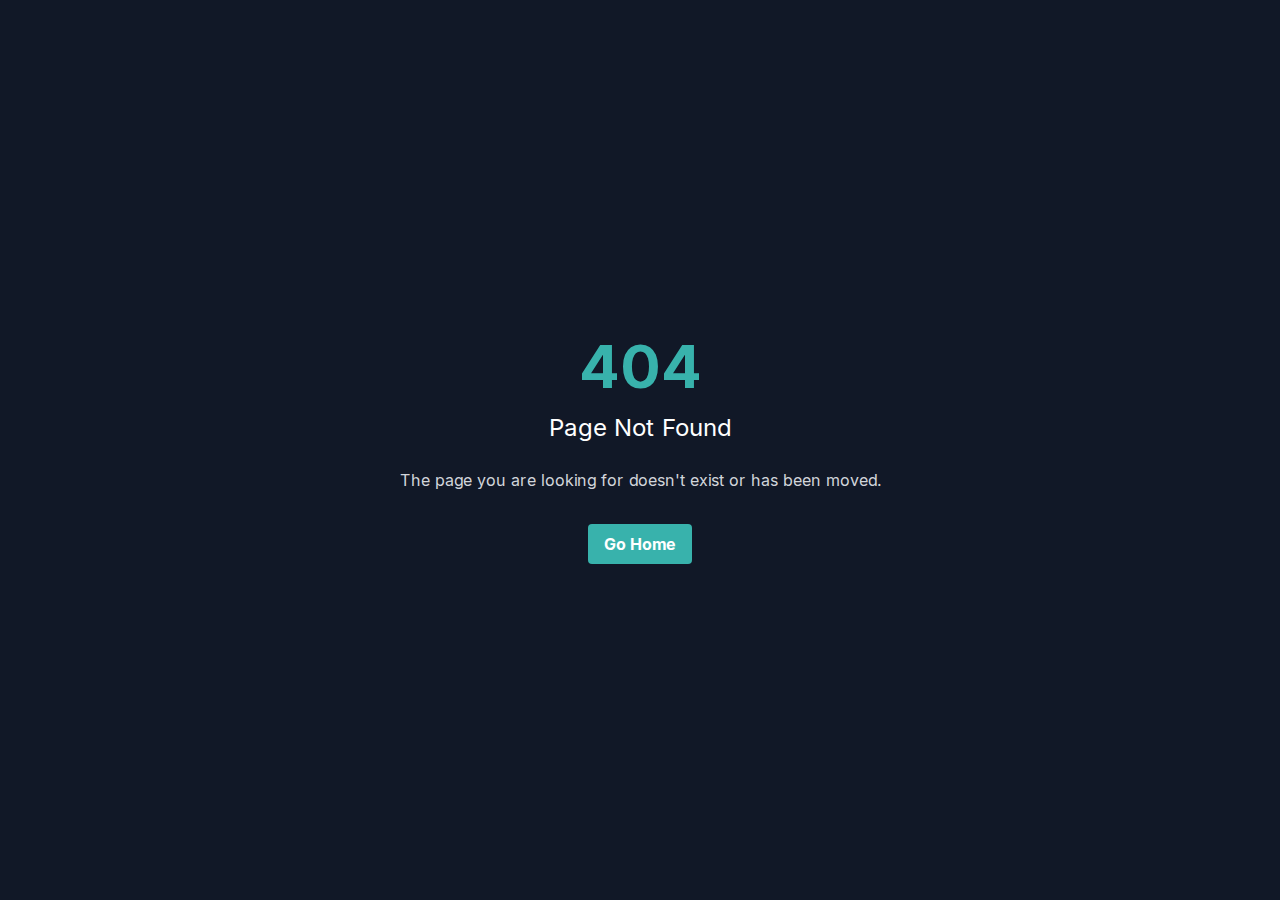
<file: 404/index.html>
<!DOCTYPE html><html lang="en"><head><meta charSet="utf-8"/><meta name="viewport" content="width=device-width, initial-scale=1"/><link rel="preload" href="/_next/static/media/a34f9d1faa5f3315-s.p.woff2" as="font" crossorigin="" type="font/woff2"/><link rel="stylesheet" href="/_next/static/css/ca0dbef1251b5664.css" data-precedence="next"/><link rel="preload" as="script" fetchPriority="low" href="/_next/static/chunks/webpack-9682978e3e09731c.js"/><script src="/_next/static/chunks/4bd1b696-4781a963ad327daa.js" async=""></script><script src="/_next/static/chunks/684-a637b44d8f14e0d5.js" async=""></script><script src="/_next/static/chunks/main-app-6ab1a377a8e37e14.js" async=""></script><script src="/_next/static/chunks/874-e3190991eb624e1c.js" async=""></script><script src="/_next/static/chunks/app/page-3b8cfc27461f3709.js" async=""></script><meta name="robots" content="noindex"/><meta name="next-size-adjust" content=""/><title>AHabib - Senior Unreal Engine Developer</title><meta name="description" content="Portfolio of AHabib, Senior Technical Lead and Unreal Engine Developer"/><meta name="generator" content="v0.dev"/><script src="/_next/static/chunks/polyfills-42372ed130431b0a.js" noModule=""></script></head><body class="__className_d65c78 bg-gray-900 text-gray-100"><div class="min-h-screen flex flex-col items-center justify-center bg-gray-900 text-white"><h1 class="text-6xl font-bold text-teal-500 mb-4">404</h1><h2 class="text-2xl mb-6">Page Not Found</h2><p class="mb-8 text-gray-300">The page you are looking for doesn&#x27;t exist or has been moved.</p><a class="bg-teal-500 hover:bg-teal-600 text-white font-bold py-2 px-4 rounded transition-colors" href="/">Go Home</a></div><script src="/_next/static/chunks/webpack-9682978e3e09731c.js" async=""></script><script>(self.__next_f=self.__next_f||[]).push([0])</script><script>self.__next_f.push([1,"1:\"$Sreact.fragment\"\n2:I[7555,[],\"\"]\n3:I[1295,[],\"\"]\n4:I[6874,[\"874\",\"static/chunks/874-e3190991eb624e1c.js\",\"974\",\"static/chunks/app/page-3b8cfc27461f3709.js\"],\"\"]\n5:I[9665,[],\"OutletBoundary\"]\n8:I[9665,[],\"ViewportBoundary\"]\na:I[9665,[],\"MetadataBoundary\"]\nc:I[6614,[],\"\"]\n:HL[\"/_next/static/media/a34f9d1faa5f3315-s.p.woff2\",\"font\",{\"crossOrigin\":\"\",\"type\":\"font/woff2\"}]\n:HL[\"/_next/static/css/ca0dbef1251b5664.css\",\"style\"]\n"])</script><script>self.__next_f.push([1,"0:{\"P\":null,\"b\":\"7OFHmPQIC4OOVf_GZc6Ub\",\"p\":\"\",\"c\":[\"\",\"_not-found\",\"\"],\"i\":false,\"f\":[[[\"\",{\"children\":[\"/_not-found\",{\"children\":[\"__PAGE__\",{}]}]},\"$undefined\",\"$undefined\",true],[\"\",[\"$\",\"$1\",\"c\",{\"children\":[[[\"$\",\"link\",\"0\",{\"rel\":\"stylesheet\",\"href\":\"/_next/static/css/ca0dbef1251b5664.css\",\"precedence\":\"next\",\"crossOrigin\":\"$undefined\",\"nonce\":\"$undefined\"}]],[\"$\",\"html\",null,{\"lang\":\"en\",\"children\":[\"$\",\"body\",null,{\"className\":\"__className_d65c78 bg-gray-900 text-gray-100\",\"children\":[\"$\",\"$L2\",null,{\"parallelRouterKey\":\"children\",\"error\":\"$undefined\",\"errorStyles\":\"$undefined\",\"errorScripts\":\"$undefined\",\"template\":[\"$\",\"$L3\",null,{}],\"templateStyles\":\"$undefined\",\"templateScripts\":\"$undefined\",\"notFound\":[[\"$\",\"div\",null,{\"className\":\"min-h-screen flex flex-col items-center justify-center bg-gray-900 text-white\",\"children\":[[\"$\",\"h1\",null,{\"className\":\"text-6xl font-bold text-teal-500 mb-4\",\"children\":\"404\"}],[\"$\",\"h2\",null,{\"className\":\"text-2xl mb-6\",\"children\":\"Page Not Found\"}],[\"$\",\"p\",null,{\"className\":\"mb-8 text-gray-300\",\"children\":\"The page you are looking for doesn't exist or has been moved.\"}],[\"$\",\"$L4\",null,{\"href\":\"/\",\"className\":\"bg-teal-500 hover:bg-teal-600 text-white font-bold py-2 px-4 rounded transition-colors\",\"children\":\"Go Home\"}]]}],[]],\"forbidden\":\"$undefined\",\"unauthorized\":\"$undefined\"}]}]}]]}],{\"children\":[\"/_not-found\",[\"$\",\"$1\",\"c\",{\"children\":[null,[\"$\",\"$L2\",null,{\"parallelRouterKey\":\"children\",\"error\":\"$undefined\",\"errorStyles\":\"$undefined\",\"errorScripts\":\"$undefined\",\"template\":[\"$\",\"$L3\",null,{}],\"templateStyles\":\"$undefined\",\"templateScripts\":\"$undefined\",\"notFound\":\"$undefined\",\"forbidden\":\"$undefined\",\"unauthorized\":\"$undefined\"}]]}],{\"children\":[\"__PAGE__\",[\"$\",\"$1\",\"c\",{\"children\":[[\"$\",\"div\",null,{\"className\":\"min-h-screen flex flex-col items-center justify-center bg-gray-900 text-white\",\"children\":[[\"$\",\"h1\",null,{\"className\":\"text-6xl font-bold text-teal-500 mb-4\",\"children\":\"404\"}],[\"$\",\"h2\",null,{\"className\":\"text-2xl mb-6\",\"children\":\"Page Not Found\"}],[\"$\",\"p\",null,{\"className\":\"mb-8 text-gray-300\",\"children\":\"The page you are looking for doesn't exist or has been moved.\"}],[\"$\",\"$L4\",null,{\"href\":\"/\",\"className\":\"bg-teal-500 hover:bg-teal-600 text-white font-bold py-2 px-4 rounded transition-colors\",\"children\":\"Go Home\"}]]}],\"$undefined\",null,[\"$\",\"$L5\",null,{\"children\":[\"$L6\",\"$L7\",null]}]]}],{},null,false]},null,false]},null,false],[\"$\",\"$1\",\"h\",{\"children\":[[\"$\",\"meta\",null,{\"name\":\"robots\",\"content\":\"noindex\"}],[\"$\",\"$1\",\"2ZZlCW8SckDfl_ZxQwNFd\",{\"children\":[[\"$\",\"$L8\",null,{\"children\":\"$L9\"}],[\"$\",\"meta\",null,{\"name\":\"next-size-adjust\",\"content\":\"\"}]]}],[\"$\",\"$La\",null,{\"children\":\"$Lb\"}]]}],false]],\"m\":\"$undefined\",\"G\":[\"$c\",\"$undefined\"],\"s\":false,\"S\":true}\n"])</script><script>self.__next_f.push([1,"9:[[\"$\",\"meta\",\"0\",{\"charSet\":\"utf-8\"}],[\"$\",\"meta\",\"1\",{\"name\":\"viewport\",\"content\":\"width=device-width, initial-scale=1\"}]]\n6:null\n"])</script><script>self.__next_f.push([1,"7:null\nb:[[\"$\",\"title\",\"0\",{\"children\":\"AHabib - Senior Unreal Engine Developer\"}],[\"$\",\"meta\",\"1\",{\"name\":\"description\",\"content\":\"Portfolio of AHabib, Senior Technical Lead and Unreal Engine Developer\"}],[\"$\",\"meta\",\"2\",{\"name\":\"generator\",\"content\":\"v0.dev\"}]]\n"])</script></body></html>
</file>
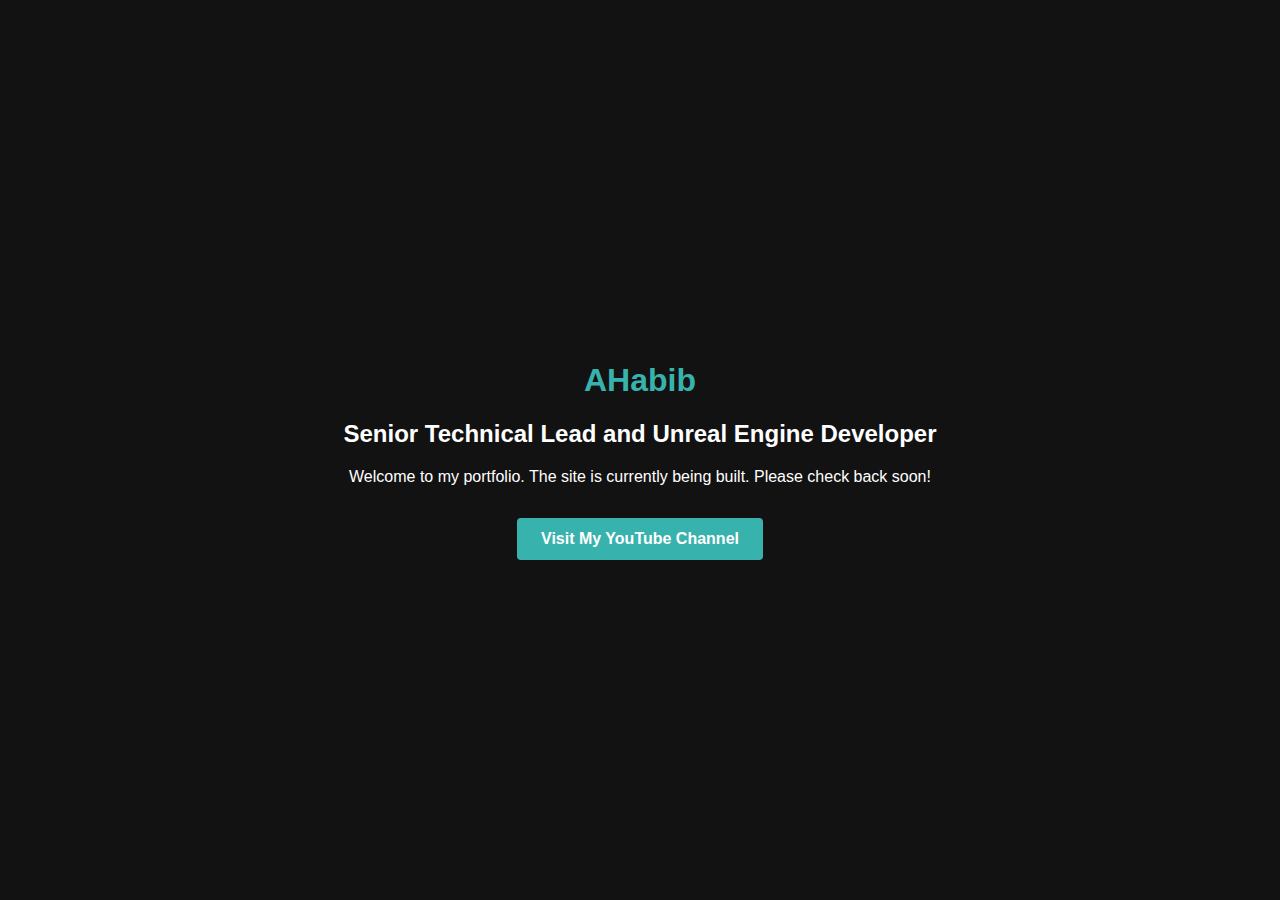
<file: public/index.html>
<!DOCTYPE html>
<html lang="en">
<head>
  <meta charset="UTF-8">
  <meta name="viewport" content="width=device-width, initial-scale=1.0">
  <title>AHabib - Senior Unreal Engine Developer</title>
  <style>
    body {
      font-family: -apple-system, BlinkMacSystemFont, 'Segoe UI', Roboto, Oxygen, Ubuntu, Cantarell, 'Open Sans', 'Helvetica Neue', sans-serif;
      background-color: #121212;
      color: #ffffff;
      display: flex;
      justify-content: center;
      align-items: center;
      height: 100vh;
      margin: 0;
      text-align: center;
    }
    .container {
      max-width: 600px;
      padding: 2rem;
    }
    h1 {
      color: #38b2ac;
    }
    p {
      margin-bottom: 2rem;
    }
    .button {
      background-color: #38b2ac;
      color: white;
      padding: 0.75rem 1.5rem;
      border-radius: 0.25rem;
      text-decoration: none;
      font-weight: bold;
      display: inline-block;
    }
  </style>
</head>
<body>
  <div class="container">
    <h1>AHabib</h1>
    <h2>Senior Technical Lead and Unreal Engine Developer</h2>
    <p>Welcome to my portfolio. The site is currently being built. Please check back soon!</p>
    <a href="https://www.youtube.com/@AHabib1080" class="button">Visit My YouTube Channel</a>
  </div>
</body>
</html>
</file>
<file: _next/static/css/ca0dbef1251b5664.css>
*,:after,:before{--tw-border-spacing-x:0;--tw-border-spacing-y:0;--tw-translate-x:0;--tw-translate-y:0;--tw-rotate:0;--tw-skew-x:0;--tw-skew-y:0;--tw-scale-x:1;--tw-scale-y:1;--tw-pan-x: ;--tw-pan-y: ;--tw-pinch-zoom: ;--tw-scroll-snap-strictness:proximity;--tw-gradient-from-position: ;--tw-gradient-via-position: ;--tw-gradient-to-position: ;--tw-ordinal: ;--tw-slashed-zero: ;--tw-numeric-figure: ;--tw-numeric-spacing: ;--tw-numeric-fraction: ;--tw-ring-inset: ;--tw-ring-offset-width:0px;--tw-ring-offset-color:#fff;--tw-ring-color:rgb(59 130 246/0.5);--tw-ring-offset-shadow:0 0 #0000;--tw-ring-shadow:0 0 #0000;--tw-shadow:0 0 #0000;--tw-shadow-colored:0 0 #0000;--tw-blur: ;--tw-brightness: ;--tw-contrast: ;--tw-grayscale: ;--tw-hue-rotate: ;--tw-invert: ;--tw-saturate: ;--tw-sepia: ;--tw-drop-shadow: ;--tw-backdrop-blur: ;--tw-backdrop-brightness: ;--tw-backdrop-contrast: ;--tw-backdrop-grayscale: ;--tw-backdrop-hue-rotate: ;--tw-backdrop-invert: ;--tw-backdrop-opacity: ;--tw-backdrop-saturate: ;--tw-backdrop-sepia: ;--tw-contain-size: ;--tw-contain-layout: ;--tw-contain-paint: ;--tw-contain-style: }::backdrop{--tw-border-spacing-x:0;--tw-border-spacing-y:0;--tw-translate-x:0;--tw-translate-y:0;--tw-rotate:0;--tw-skew-x:0;--tw-skew-y:0;--tw-scale-x:1;--tw-scale-y:1;--tw-pan-x: ;--tw-pan-y: ;--tw-pinch-zoom: ;--tw-scroll-snap-strictness:proximity;--tw-gradient-from-position: ;--tw-gradient-via-position: ;--tw-gradient-to-position: ;--tw-ordinal: ;--tw-slashed-zero: ;--tw-numeric-figure: ;--tw-numeric-spacing: ;--tw-numeric-fraction: ;--tw-ring-inset: ;--tw-ring-offset-width:0px;--tw-ring-offset-color:#fff;--tw-ring-color:rgb(59 130 246/0.5);--tw-ring-offset-shadow:0 0 #0000;--tw-ring-shadow:0 0 #0000;--tw-shadow:0 0 #0000;--tw-shadow-colored:0 0 #0000;--tw-blur: ;--tw-brightness: ;--tw-contrast: ;--tw-grayscale: ;--tw-hue-rotate: ;--tw-invert: ;--tw-saturate: ;--tw-sepia: ;--tw-drop-shadow: ;--tw-backdrop-blur: ;--tw-backdrop-brightness: ;--tw-backdrop-contrast: ;--tw-backdrop-grayscale: ;--tw-backdrop-hue-rotate: ;--tw-backdrop-invert: ;--tw-backdrop-opacity: ;--tw-backdrop-saturate: ;--tw-backdrop-sepia: ;--tw-contain-size: ;--tw-contain-layout: ;--tw-contain-paint: ;--tw-contain-style: }/*
! tailwindcss v3.4.17 | MIT License | https://tailwindcss.com
*/*,:after,:before{box-sizing:border-box;border:0 solid #e5e7eb}:after,:before{--tw-content:""}:host,html{line-height:1.5;-webkit-text-size-adjust:100%;-moz-tab-size:4;-o-tab-size:4;tab-size:4;font-family:ui-sans-serif,system-ui,sans-serif,Apple Color Emoji,Segoe UI Emoji,Segoe UI Symbol,Noto Color Emoji;font-feature-settings:normal;font-variation-settings:normal;-webkit-tap-highlight-color:transparent}body{margin:0;line-height:inherit}hr{height:0;color:inherit;border-top-width:1px}abbr:where([title]){-webkit-text-decoration:underline dotted;text-decoration:underline dotted}h1,h2,h3,h4,h5,h6{font-size:inherit;font-weight:inherit}a{color:inherit;text-decoration:inherit}b,strong{font-weight:bolder}code,kbd,pre,samp{font-family:ui-monospace,SFMono-Regular,Menlo,Monaco,Consolas,Liberation Mono,Courier New,monospace;font-feature-settings:normal;font-variation-settings:normal;font-size:1em}small{font-size:80%}sub,sup{font-size:75%;line-height:0;position:relative;vertical-align:baseline}sub{bottom:-.25em}sup{top:-.5em}table{text-indent:0;border-color:inherit;border-collapse:collapse}button,input,optgroup,select,textarea{font-family:inherit;font-feature-settings:inherit;font-variation-settings:inherit;font-size:100%;font-weight:inherit;line-height:inherit;letter-spacing:inherit;color:inherit;margin:0;padding:0}button,select{text-transform:none}button,input:where([type=button]),input:where([type=reset]),input:where([type=submit]){-webkit-appearance:button;background-color:transparent;background-image:none}:-moz-focusring{outline:auto}:-moz-ui-invalid{box-shadow:none}progress{vertical-align:baseline}::-webkit-inner-spin-button,::-webkit-outer-spin-button{height:auto}[type=search]{-webkit-appearance:textfield;outline-offset:-2px}::-webkit-search-decoration{-webkit-appearance:none}::-webkit-file-upload-button{-webkit-appearance:button;font:inherit}summary{display:list-item}blockquote,dd,dl,figure,h1,h2,h3,h4,h5,h6,hr,p,pre{margin:0}fieldset{margin:0}fieldset,legend{padding:0}menu,ol,ul{list-style:none;margin:0;padding:0}dialog{padding:0}textarea{resize:vertical}input::-moz-placeholder,textarea::-moz-placeholder{opacity:1;color:#9ca3af}input::placeholder,textarea::placeholder{opacity:1;color:#9ca3af}[role=button],button{cursor:pointer}:disabled{cursor:default}audio,canvas,embed,iframe,img,object,svg,video{display:block;vertical-align:middle}img,video{max-width:100%;height:auto}[hidden]:where(:not([hidden=until-found])){display:none}.container{width:100%}@media (min-width:640px){.container{max-width:640px}}@media (min-width:768px){.container{max-width:768px}}@media (min-width:1024px){.container{max-width:1024px}}@media (min-width:1280px){.container{max-width:1280px}}@media (min-width:1536px){.container{max-width:1536px}}.sr-only{position:absolute;width:1px;height:1px;padding:0;margin:-1px;overflow:hidden;clip:rect(0,0,0,0);white-space:nowrap;border-width:0}.pointer-events-none{pointer-events:none}.pointer-events-auto{pointer-events:auto}.visible{visibility:visible}.invisible{visibility:hidden}.fixed{position:fixed}.absolute{position:absolute}.relative{position:relative}.sticky{position:sticky}.inset-0{inset:0}.inset-x-0{left:0;right:0}.inset-y-0{top:0;bottom:0}.-bottom-12{bottom:-3rem}.-left-12{left:-3rem}.-right-12{right:-3rem}.-top-12{top:-3rem}.bottom-0{bottom:0}.left-0{left:0}.left-1{left:.25rem}.left-1\/2{left:50%}.left-2{left:.5rem}.left-\[50\%\]{left:50%}.right-0{right:0}.right-1{right:.25rem}.right-2{right:.5rem}.right-3{right:.75rem}.right-4{right:1rem}.top-0{top:0}.top-1\.5{top:.375rem}.top-1\/2{top:50%}.top-2{top:.5rem}.top-3\.5{top:.875rem}.top-4{top:1rem}.top-\[1px\]{top:1px}.top-\[50\%\]{top:50%}.top-\[60\%\]{top:60%}.top-full{top:100%}.z-10{z-index:10}.z-20{z-index:20}.z-50{z-index:50}.z-\[100\]{z-index:100}.z-\[1\]{z-index:1}.-mx-1{margin-left:-.25rem;margin-right:-.25rem}.mx-2{margin-left:.5rem;margin-right:.5rem}.mx-3\.5{margin-left:.875rem;margin-right:.875rem}.mx-auto{margin-left:auto;margin-right:auto}.my-0\.5{margin-top:.125rem;margin-bottom:.125rem}.my-1{margin-top:.25rem;margin-bottom:.25rem}.-ml-4{margin-left:-1rem}.-mt-4{margin-top:-1rem}.mb-1{margin-bottom:.25rem}.mb-2{margin-bottom:.5rem}.mb-4{margin-bottom:1rem}.mb-6{margin-bottom:1.5rem}.mb-8{margin-bottom:2rem}.ml-1{margin-left:.25rem}.ml-auto{margin-left:auto}.mr-2{margin-right:.5rem}.mt-1\.5{margin-top:.375rem}.mt-2{margin-top:.5rem}.mt-24{margin-top:6rem}.mt-4{margin-top:1rem}.mt-8{margin-top:2rem}.mt-auto{margin-top:auto}.block{display:block}.inline-block{display:inline-block}.flex{display:flex}.inline-flex{display:inline-flex}.table{display:table}.grid{display:grid}.hidden{display:none}.aspect-square{aspect-ratio:1/1}.aspect-video{aspect-ratio:16/9}.size-4{width:1rem;height:1rem}.h-1\.5{height:.375rem}.h-10{height:2.5rem}.h-11{height:2.75rem}.h-12{height:3rem}.h-2{height:.5rem}.h-2\.5{height:.625rem}.h-3{height:.75rem}.h-3\.5{height:.875rem}.h-4{height:1rem}.h-5{height:1.25rem}.h-6{height:1.5rem}.h-7{height:1.75rem}.h-8{height:2rem}.h-9{height:2.25rem}.h-\[1px\]{height:1px}.h-\[var\(--radix-navigation-menu-viewport-height\)\]{height:var(--radix-navigation-menu-viewport-height)}.h-\[var\(--radix-select-trigger-height\)\]{height:var(--radix-select-trigger-height)}.h-auto{height:auto}.h-full{height:100%}.h-px{height:1px}.h-svh{height:100svh}.max-h-96{max-height:24rem}.max-h-\[300px\]{max-height:300px}.max-h-screen{max-height:100vh}.min-h-0{min-height:0}.min-h-\[80px\]{min-height:80px}.min-h-screen{min-height:100vh}.min-h-svh{min-height:100svh}.w-0{width:0}.w-1{width:.25rem}.w-10{width:2.5rem}.w-11{width:2.75rem}.w-2{width:.5rem}.w-2\.5{width:.625rem}.w-3{width:.75rem}.w-3\.5{width:.875rem}.w-3\/4{width:75%}.w-4{width:1rem}.w-5{width:1.25rem}.w-64{width:16rem}.w-7{width:1.75rem}.w-72{width:18rem}.w-8{width:2rem}.w-9{width:2.25rem}.w-\[--sidebar-width\]{width:var(--sidebar-width)}.w-\[100px\]{width:100px}.w-\[1px\]{width:1px}.w-auto{width:auto}.w-full{width:100%}.w-max{width:-moz-max-content;width:max-content}.w-px{width:1px}.min-w-0{min-width:0}.min-w-10{min-width:2.5rem}.min-w-11{min-width:2.75rem}.min-w-5{min-width:1.25rem}.min-w-9{min-width:2.25rem}.min-w-\[12rem\]{min-width:12rem}.min-w-\[8rem\]{min-width:8rem}.min-w-\[var\(--radix-select-trigger-width\)\]{min-width:var(--radix-select-trigger-width)}.max-w-2xl{max-width:42rem}.max-w-3xl{max-width:48rem}.max-w-\[--skeleton-width\]{max-width:var(--skeleton-width)}.max-w-lg{max-width:32rem}.max-w-max{max-width:-moz-max-content;max-width:max-content}.flex-1{flex:1 1 0%}.shrink-0{flex-shrink:0}.grow{flex-grow:1}.grow-0{flex-grow:0}.basis-full{flex-basis:100%}.caption-bottom{caption-side:bottom}.border-collapse{border-collapse:collapse}.-translate-x-1\/2{--tw-translate-x:-50%}.-translate-x-1\/2,.-translate-x-px{transform:translate(var(--tw-translate-x),var(--tw-translate-y)) rotate(var(--tw-rotate)) skewX(var(--tw-skew-x)) skewY(var(--tw-skew-y)) scaleX(var(--tw-scale-x)) scaleY(var(--tw-scale-y))}.-translate-x-px{--tw-translate-x:-1px}.-translate-y-1\/2{--tw-translate-y:-50%}.-translate-y-1\/2,.translate-x-\[-50\%\]{transform:translate(var(--tw-translate-x),var(--tw-translate-y)) rotate(var(--tw-rotate)) skewX(var(--tw-skew-x)) skewY(var(--tw-skew-y)) scaleX(var(--tw-scale-x)) scaleY(var(--tw-scale-y))}.translate-x-\[-50\%\]{--tw-translate-x:-50%}.translate-x-px{--tw-translate-x:1px}.translate-x-px,.translate-y-\[-50\%\]{transform:translate(var(--tw-translate-x),var(--tw-translate-y)) rotate(var(--tw-rotate)) skewX(var(--tw-skew-x)) skewY(var(--tw-skew-y)) scaleX(var(--tw-scale-x)) scaleY(var(--tw-scale-y))}.translate-y-\[-50\%\]{--tw-translate-y:-50%}.rotate-45{--tw-rotate:45deg}.rotate-45,.rotate-90{transform:translate(var(--tw-translate-x),var(--tw-translate-y)) rotate(var(--tw-rotate)) skewX(var(--tw-skew-x)) skewY(var(--tw-skew-y)) scaleX(var(--tw-scale-x)) scaleY(var(--tw-scale-y))}.rotate-90{--tw-rotate:90deg}.transform{transform:translate(var(--tw-translate-x),var(--tw-translate-y)) rotate(var(--tw-rotate)) skewX(var(--tw-skew-x)) skewY(var(--tw-skew-y)) scaleX(var(--tw-scale-x)) scaleY(var(--tw-scale-y))}@keyframes pulse{50%{opacity:.5}}.animate-pulse{animation:pulse 2s cubic-bezier(.4,0,.6,1) infinite}.cursor-default{cursor:default}.cursor-pointer{cursor:pointer}.touch-none{touch-action:none}.select-none{-webkit-user-select:none;-moz-user-select:none;user-select:none}.list-none{list-style-type:none}.grid-cols-1{grid-template-columns:repeat(1,minmax(0,1fr))}.flex-row{flex-direction:row}.flex-col{flex-direction:column}.flex-col-reverse{flex-direction:column-reverse}.flex-wrap{flex-wrap:wrap}.items-start{align-items:flex-start}.items-end{align-items:flex-end}.items-center{align-items:center}.items-stretch{align-items:stretch}.justify-center{justify-content:center}.justify-between{justify-content:space-between}.gap-1{gap:.25rem}.gap-1\.5{gap:.375rem}.gap-2{gap:.5rem}.gap-4{gap:1rem}.gap-8{gap:2rem}.space-x-1>:not([hidden])~:not([hidden]){--tw-space-x-reverse:0;margin-right:calc(.25rem * var(--tw-space-x-reverse));margin-left:calc(.25rem * calc(1 - var(--tw-space-x-reverse)))}.space-x-4>:not([hidden])~:not([hidden]){--tw-space-x-reverse:0;margin-right:calc(1rem * var(--tw-space-x-reverse));margin-left:calc(1rem * calc(1 - var(--tw-space-x-reverse)))}.space-y-1>:not([hidden])~:not([hidden]){--tw-space-y-reverse:0;margin-top:calc(.25rem * calc(1 - var(--tw-space-y-reverse)));margin-bottom:calc(.25rem * var(--tw-space-y-reverse))}.space-y-1\.5>:not([hidden])~:not([hidden]){--tw-space-y-reverse:0;margin-top:calc(.375rem * calc(1 - var(--tw-space-y-reverse)));margin-bottom:calc(.375rem * var(--tw-space-y-reverse))}.space-y-2>:not([hidden])~:not([hidden]){--tw-space-y-reverse:0;margin-top:calc(.5rem * calc(1 - var(--tw-space-y-reverse)));margin-bottom:calc(.5rem * var(--tw-space-y-reverse))}.space-y-4>:not([hidden])~:not([hidden]){--tw-space-y-reverse:0;margin-top:calc(1rem * calc(1 - var(--tw-space-y-reverse)));margin-bottom:calc(1rem * var(--tw-space-y-reverse))}.overflow-auto{overflow:auto}.overflow-hidden{overflow:hidden}.overflow-y-auto{overflow-y:auto}.overflow-x-hidden{overflow-x:hidden}.whitespace-nowrap{white-space:nowrap}.break-words{overflow-wrap:break-word}.rounded{border-radius:.25rem}.rounded-\[2px\]{border-radius:2px}.rounded-\[inherit\]{border-radius:inherit}.rounded-full{border-radius:9999px}.rounded-lg{border-radius:var(--radius)}.rounded-md{border-radius:calc(var(--radius) - 2px)}.rounded-sm{border-radius:calc(var(--radius) - 4px)}.rounded-t-\[10px\]{border-top-left-radius:10px;border-top-right-radius:10px}.rounded-tl-sm{border-top-left-radius:calc(var(--radius) - 4px)}.border{border-width:1px}.border-2{border-width:2px}.border-\[1\.5px\]{border-width:1.5px}.border-y{border-top-width:1px}.border-b,.border-y{border-bottom-width:1px}.border-l{border-left-width:1px}.border-r{border-right-width:1px}.border-t{border-top-width:1px}.border-dashed{border-style:dashed}.border-\[--color-border\]{border-color:var(--color-border)}.border-border\/50{border-color:hsl(var(--border)/.5)}.border-destructive{border-color:hsl(var(--destructive))}.border-destructive\/50{border-color:hsl(var(--destructive)/.5)}.border-input{border-color:hsl(var(--input))}.border-primary{border-color:hsl(var(--primary))}.border-sidebar-border{border-color:hsl(var(--sidebar-border))}.border-transparent{border-color:transparent}.border-l-transparent{border-left-color:transparent}.border-t-transparent{border-top-color:transparent}.bg-\[--color-bg\]{background-color:var(--color-bg)}.bg-accent{background-color:hsl(var(--accent))}.bg-background{background-color:hsl(var(--background))}.bg-black\/80{background-color:rgb(0 0 0/.8)}.bg-border{background-color:hsl(var(--border))}.bg-card{background-color:hsl(var(--card))}.bg-destructive{background-color:hsl(var(--destructive))}.bg-foreground{background-color:hsl(var(--foreground))}.bg-gray-700{--tw-bg-opacity:1;background-color:rgb(55 65 81/var(--tw-bg-opacity,1))}.bg-gray-800{--tw-bg-opacity:1;background-color:rgb(31 41 55/var(--tw-bg-opacity,1))}.bg-gray-900{--tw-bg-opacity:1;background-color:rgb(17 24 39/var(--tw-bg-opacity,1))}.bg-muted{background-color:hsl(var(--muted))}.bg-muted\/50{background-color:hsl(var(--muted)/.5)}.bg-popover{background-color:hsl(var(--popover))}.bg-primary{background-color:hsl(var(--primary))}.bg-red-600{--tw-bg-opacity:1;background-color:rgb(220 38 38/var(--tw-bg-opacity,1))}.bg-secondary{background-color:hsl(var(--secondary))}.bg-sidebar{background-color:hsl(var(--sidebar-background))}.bg-sidebar-border{background-color:hsl(var(--sidebar-border))}.bg-teal-500{--tw-bg-opacity:1;background-color:rgb(56 178 172/var(--tw-bg-opacity,1))}.bg-transparent{background-color:transparent}.fill-current{fill:currentColor}.p-0{padding:0}.p-1{padding:.25rem}.p-2{padding:.5rem}.p-3{padding:.75rem}.p-4{padding:1rem}.p-6{padding:1.5rem}.p-\[1px\]{padding:1px}.px-1{padding-left:.25rem;padding-right:.25rem}.px-2{padding-left:.5rem;padding-right:.5rem}.px-2\.5{padding-left:.625rem;padding-right:.625rem}.px-3{padding-left:.75rem;padding-right:.75rem}.px-4{padding-left:1rem;padding-right:1rem}.px-5{padding-left:1.25rem;padding-right:1.25rem}.px-8{padding-left:2rem;padding-right:2rem}.py-0\.5{padding-top:.125rem;padding-bottom:.125rem}.py-1{padding-top:.25rem;padding-bottom:.25rem}.py-1\.5{padding-top:.375rem;padding-bottom:.375rem}.py-2{padding-top:.5rem;padding-bottom:.5rem}.py-20{padding-top:5rem;padding-bottom:5rem}.py-3{padding-top:.75rem;padding-bottom:.75rem}.py-4{padding-top:1rem;padding-bottom:1rem}.py-6{padding-top:1.5rem;padding-bottom:1.5rem}.py-8{padding-top:2rem;padding-bottom:2rem}.pb-3{padding-bottom:.75rem}.pb-4{padding-bottom:1rem}.pl-2\.5{padding-left:.625rem}.pl-4{padding-left:1rem}.pl-8{padding-left:2rem}.pr-2{padding-right:.5rem}.pr-2\.5{padding-right:.625rem}.pr-8{padding-right:2rem}.pt-0{padding-top:0}.pt-1{padding-top:.25rem}.pt-3{padding-top:.75rem}.pt-4{padding-top:1rem}.text-left{text-align:left}.text-center{text-align:center}.align-middle{vertical-align:middle}.font-mono{font-family:ui-monospace,SFMono-Regular,Menlo,Monaco,Consolas,Liberation Mono,Courier New,monospace}.text-2xl{font-size:1.5rem;line-height:2rem}.text-3xl{font-size:1.875rem;line-height:2.25rem}.text-4xl{font-size:2.25rem;line-height:2.5rem}.text-6xl{font-size:3.75rem;line-height:1}.text-\[0\.8rem\]{font-size:.8rem}.text-base{font-size:1rem;line-height:1.5rem}.text-lg{font-size:1.125rem;line-height:1.75rem}.text-sm{font-size:.875rem;line-height:1.25rem}.text-xl{font-size:1.25rem;line-height:1.75rem}.text-xs{font-size:.75rem;line-height:1rem}.font-bold{font-weight:700}.font-medium{font-weight:500}.font-normal{font-weight:400}.font-semibold{font-weight:600}.tabular-nums{--tw-numeric-spacing:tabular-nums;font-variant-numeric:var(--tw-ordinal) var(--tw-slashed-zero) var(--tw-numeric-figure) var(--tw-numeric-spacing) var(--tw-numeric-fraction)}.leading-none{line-height:1}.tracking-tight{letter-spacing:-.025em}.tracking-widest{letter-spacing:.1em}.text-accent-foreground{color:hsl(var(--accent-foreground))}.text-card-foreground{color:hsl(var(--card-foreground))}.text-current{color:currentColor}.text-destructive{color:hsl(var(--destructive))}.text-destructive-foreground{color:hsl(var(--destructive-foreground))}.text-foreground{color:hsl(var(--foreground))}.text-foreground\/50{color:hsl(var(--foreground)/.5)}.text-gray-100{--tw-text-opacity:1;color:rgb(243 244 246/var(--tw-text-opacity,1))}.text-gray-300{--tw-text-opacity:1;color:rgb(209 213 219/var(--tw-text-opacity,1))}.text-gray-400{--tw-text-opacity:1;color:rgb(156 163 175/var(--tw-text-opacity,1))}.text-muted-foreground{color:hsl(var(--muted-foreground))}.text-popover-foreground{color:hsl(var(--popover-foreground))}.text-primary{color:hsl(var(--primary))}.text-primary-foreground{color:hsl(var(--primary-foreground))}.text-secondary-foreground{color:hsl(var(--secondary-foreground))}.text-sidebar-foreground{color:hsl(var(--sidebar-foreground))}.text-sidebar-foreground\/70{color:hsl(var(--sidebar-foreground)/.7)}.text-teal-500{--tw-text-opacity:1;color:rgb(56 178 172/var(--tw-text-opacity,1))}.text-white{--tw-text-opacity:1;color:rgb(255 255 255/var(--tw-text-opacity,1))}.underline-offset-4{text-underline-offset:4px}.accent-foreground{accent-color:hsl(var(--foreground))}.opacity-0{opacity:0}.opacity-50{opacity:.5}.opacity-60{opacity:.6}.opacity-70{opacity:.7}.opacity-90{opacity:.9}.shadow-\[0_0_0_1px_hsl\(var\(--sidebar-border\)\)\]{--tw-shadow:0 0 0 1px hsl(var(--sidebar-border));--tw-shadow-colored:0 0 0 1px var(--tw-shadow-color)}.shadow-\[0_0_0_1px_hsl\(var\(--sidebar-border\)\)\],.shadow-lg{box-shadow:var(--tw-ring-offset-shadow,0 0 #0000),var(--tw-ring-shadow,0 0 #0000),var(--tw-shadow)}.shadow-lg{--tw-shadow:0 10px 15px -3px rgb(0 0 0/0.1),0 4px 6px -4px rgb(0 0 0/0.1);--tw-shadow-colored:0 10px 15px -3px var(--tw-shadow-color),0 4px 6px -4px var(--tw-shadow-color)}.shadow-md{--tw-shadow:0 4px 6px -1px rgb(0 0 0/0.1),0 2px 4px -2px rgb(0 0 0/0.1);--tw-shadow-colored:0 4px 6px -1px var(--tw-shadow-color),0 2px 4px -2px var(--tw-shadow-color)}.shadow-md,.shadow-none{box-shadow:var(--tw-ring-offset-shadow,0 0 #0000),var(--tw-ring-shadow,0 0 #0000),var(--tw-shadow)}.shadow-none{--tw-shadow:0 0 #0000;--tw-shadow-colored:0 0 #0000}.shadow-sm{--tw-shadow:0 1px 2px 0 rgb(0 0 0/0.05);--tw-shadow-colored:0 1px 2px 0 var(--tw-shadow-color)}.shadow-sm,.shadow-xl{box-shadow:var(--tw-ring-offset-shadow,0 0 #0000),var(--tw-ring-shadow,0 0 #0000),var(--tw-shadow)}.shadow-xl{--tw-shadow:0 20px 25px -5px rgb(0 0 0/0.1),0 8px 10px -6px rgb(0 0 0/0.1);--tw-shadow-colored:0 20px 25px -5px var(--tw-shadow-color),0 8px 10px -6px var(--tw-shadow-color)}.outline-none{outline:2px solid transparent;outline-offset:2px}.outline{outline-style:solid}.ring{--tw-ring-offset-shadow:var(--tw-ring-inset) 0 0 0 var(--tw-ring-offset-width) var(--tw-ring-offset-color);--tw-ring-shadow:var(--tw-ring-inset) 0 0 0 calc(3px + var(--tw-ring-offset-width)) var(--tw-ring-color)}.ring,.ring-0{box-shadow:var(--tw-ring-offset-shadow),var(--tw-ring-shadow),var(--tw-shadow,0 0 #0000)}.ring-0{--tw-ring-offset-shadow:var(--tw-ring-inset) 0 0 0 var(--tw-ring-offset-width) var(--tw-ring-offset-color);--tw-ring-shadow:var(--tw-ring-inset) 0 0 0 calc(0px + var(--tw-ring-offset-width)) var(--tw-ring-color)}.ring-2{--tw-ring-offset-shadow:var(--tw-ring-inset) 0 0 0 var(--tw-ring-offset-width) var(--tw-ring-offset-color);--tw-ring-shadow:var(--tw-ring-inset) 0 0 0 calc(2px + var(--tw-ring-offset-width)) var(--tw-ring-color);box-shadow:var(--tw-ring-offset-shadow),var(--tw-ring-shadow),var(--tw-shadow,0 0 #0000)}.ring-ring{--tw-ring-color:hsl(var(--ring))}.ring-sidebar-ring{--tw-ring-color:hsl(var(--sidebar-ring))}.ring-offset-background{--tw-ring-offset-color:hsl(var(--background))}.filter{filter:var(--tw-blur) var(--tw-brightness) var(--tw-contrast) var(--tw-grayscale) var(--tw-hue-rotate) var(--tw-invert) var(--tw-saturate) var(--tw-sepia) var(--tw-drop-shadow)}.transition{transition-property:color,background-color,border-color,text-decoration-color,fill,stroke,opacity,box-shadow,transform,filter,-webkit-backdrop-filter;transition-property:color,background-color,border-color,text-decoration-color,fill,stroke,opacity,box-shadow,transform,filter,backdrop-filter;transition-property:color,background-color,border-color,text-decoration-color,fill,stroke,opacity,box-shadow,transform,filter,backdrop-filter,-webkit-backdrop-filter;transition-timing-function:cubic-bezier(.4,0,.2,1);transition-duration:.15s}.transition-\[left\2c right\2c width\]{transition-property:left,right,width;transition-timing-function:cubic-bezier(.4,0,.2,1);transition-duration:.15s}.transition-\[margin\2c opa\]{transition-property:margin,opa;transition-timing-function:cubic-bezier(.4,0,.2,1);transition-duration:.15s}.transition-\[width\2c height\2c padding\]{transition-property:width,height,padding;transition-timing-function:cubic-bezier(.4,0,.2,1);transition-duration:.15s}.transition-\[width\]{transition-property:width;transition-timing-function:cubic-bezier(.4,0,.2,1);transition-duration:.15s}.transition-all{transition-property:all;transition-timing-function:cubic-bezier(.4,0,.2,1);transition-duration:.15s}.transition-colors{transition-property:color,background-color,border-color,text-decoration-color,fill,stroke;transition-timing-function:cubic-bezier(.4,0,.2,1);transition-duration:.15s}.transition-opacity{transition-property:opacity;transition-timing-function:cubic-bezier(.4,0,.2,1);transition-duration:.15s}.transition-transform{transition-property:transform;transition-timing-function:cubic-bezier(.4,0,.2,1);transition-duration:.15s}.duration-1000{transition-duration:1s}.duration-200{transition-duration:.2s}.ease-in-out{transition-timing-function:cubic-bezier(.4,0,.2,1)}.ease-linear{transition-timing-function:linear}.ease-out{transition-timing-function:cubic-bezier(0,0,.2,1)}:root{--foreground-rgb:255,255,255;--background-start-rgb:0,0,0;--background-end-rgb:0,0,0}body{color:rgb(var(--foreground-rgb));background:linear-gradient(to bottom,transparent,rgb(var(--background-end-rgb))) rgb(var(--background-start-rgb))}html{scroll-behavior:smooth}.file\:border-0::file-selector-button{border-width:0}.file\:bg-transparent::file-selector-button{background-color:transparent}.file\:text-sm::file-selector-button{font-size:.875rem;line-height:1.25rem}.file\:font-medium::file-selector-button{font-weight:500}.file\:text-foreground::file-selector-button{color:hsl(var(--foreground))}.placeholder\:text-muted-foreground::-moz-placeholder{color:hsl(var(--muted-foreground))}.placeholder\:text-muted-foreground::placeholder{color:hsl(var(--muted-foreground))}.after\:absolute:after{content:var(--tw-content);position:absolute}.after\:-inset-2:after{content:var(--tw-content);inset:-.5rem}.after\:inset-y-0:after{content:var(--tw-content);top:0;bottom:0}.after\:left-1\/2:after{content:var(--tw-content);left:50%}.after\:w-1:after{content:var(--tw-content);width:.25rem}.after\:w-\[2px\]:after{content:var(--tw-content);width:2px}.after\:-translate-x-1\/2:after{content:var(--tw-content);--tw-translate-x:-50%;transform:translate(var(--tw-translate-x),var(--tw-translate-y)) rotate(var(--tw-rotate)) skewX(var(--tw-skew-x)) skewY(var(--tw-skew-y)) scaleX(var(--tw-scale-x)) scaleY(var(--tw-scale-y))}.first\:rounded-l-md:first-child{border-top-left-radius:calc(var(--radius) - 2px);border-bottom-left-radius:calc(var(--radius) - 2px)}.first\:border-l:first-child{border-left-width:1px}.last\:rounded-r-md:last-child{border-top-right-radius:calc(var(--radius) - 2px);border-bottom-right-radius:calc(var(--radius) - 2px)}.focus-within\:relative:focus-within{position:relative}.focus-within\:z-20:focus-within{z-index:20}.hover\:scale-105:hover{--tw-scale-x:1.05;--tw-scale-y:1.05;transform:translate(var(--tw-translate-x),var(--tw-translate-y)) rotate(var(--tw-rotate)) skewX(var(--tw-skew-x)) skewY(var(--tw-skew-y)) scaleX(var(--tw-scale-x)) scaleY(var(--tw-scale-y))}.hover\:bg-accent:hover{background-color:hsl(var(--accent))}.hover\:bg-destructive\/80:hover{background-color:hsl(var(--destructive)/.8)}.hover\:bg-destructive\/90:hover{background-color:hsl(var(--destructive)/.9)}.hover\:bg-muted:hover{background-color:hsl(var(--muted))}.hover\:bg-muted\/50:hover{background-color:hsl(var(--muted)/.5)}.hover\:bg-primary:hover{background-color:hsl(var(--primary))}.hover\:bg-primary\/80:hover{background-color:hsl(var(--primary)/.8)}.hover\:bg-primary\/90:hover{background-color:hsl(var(--primary)/.9)}.hover\:bg-red-700:hover{--tw-bg-opacity:1;background-color:rgb(185 28 28/var(--tw-bg-opacity,1))}.hover\:bg-secondary:hover{background-color:hsl(var(--secondary))}.hover\:bg-secondary\/80:hover{background-color:hsl(var(--secondary)/.8)}.hover\:bg-sidebar-accent:hover{background-color:hsl(var(--sidebar-accent))}.hover\:bg-teal-600:hover{--tw-bg-opacity:1;background-color:rgb(49 151 149/var(--tw-bg-opacity,1))}.hover\:text-accent-foreground:hover{color:hsl(var(--accent-foreground))}.hover\:text-foreground:hover{color:hsl(var(--foreground))}.hover\:text-muted-foreground:hover{color:hsl(var(--muted-foreground))}.hover\:text-primary-foreground:hover{color:hsl(var(--primary-foreground))}.hover\:text-sidebar-accent-foreground:hover{color:hsl(var(--sidebar-accent-foreground))}.hover\:text-teal-400:hover{--tw-text-opacity:1;color:rgb(79 209 197/var(--tw-text-opacity,1))}.hover\:text-teal-500:hover{--tw-text-opacity:1;color:rgb(56 178 172/var(--tw-text-opacity,1))}.hover\:underline:hover{text-decoration-line:underline}.hover\:opacity-100:hover{opacity:1}.hover\:shadow-\[0_0_0_1px_hsl\(var\(--sidebar-accent\)\)\]:hover{--tw-shadow:0 0 0 1px hsl(var(--sidebar-accent));--tw-shadow-colored:0 0 0 1px var(--tw-shadow-color);box-shadow:var(--tw-ring-offset-shadow,0 0 #0000),var(--tw-ring-shadow,0 0 #0000),var(--tw-shadow)}.hover\:after\:bg-sidebar-border:hover:after{content:var(--tw-content);background-color:hsl(var(--sidebar-border))}.focus\:bg-accent:focus{background-color:hsl(var(--accent))}.focus\:bg-primary:focus{background-color:hsl(var(--primary))}.focus\:text-accent-foreground:focus{color:hsl(var(--accent-foreground))}.focus\:text-primary-foreground:focus{color:hsl(var(--primary-foreground))}.focus\:opacity-100:focus{opacity:1}.focus\:outline-none:focus{outline:2px solid transparent;outline-offset:2px}.focus\:ring-2:focus{--tw-ring-offset-shadow:var(--tw-ring-inset) 0 0 0 var(--tw-ring-offset-width) var(--tw-ring-offset-color);--tw-ring-shadow:var(--tw-ring-inset) 0 0 0 calc(2px + var(--tw-ring-offset-width)) var(--tw-ring-color);box-shadow:var(--tw-ring-offset-shadow),var(--tw-ring-shadow),var(--tw-shadow,0 0 #0000)}.focus\:ring-ring:focus{--tw-ring-color:hsl(var(--ring))}.focus\:ring-teal-500:focus{--tw-ring-opacity:1;--tw-ring-color:rgb(56 178 172/var(--tw-ring-opacity,1))}.focus\:ring-offset-2:focus{--tw-ring-offset-width:2px}.focus-visible\:outline-none:focus-visible{outline:2px solid transparent;outline-offset:2px}.focus-visible\:ring-1:focus-visible{--tw-ring-offset-shadow:var(--tw-ring-inset) 0 0 0 var(--tw-ring-offset-width) var(--tw-ring-offset-color);--tw-ring-shadow:var(--tw-ring-inset) 0 0 0 calc(1px + var(--tw-ring-offset-width)) var(--tw-ring-color);box-shadow:var(--tw-ring-offset-shadow),var(--tw-ring-shadow),var(--tw-shadow,0 0 #0000)}.focus-visible\:ring-2:focus-visible{--tw-ring-offset-shadow:var(--tw-ring-inset) 0 0 0 var(--tw-ring-offset-width) var(--tw-ring-offset-color);--tw-ring-shadow:var(--tw-ring-inset) 0 0 0 calc(2px + var(--tw-ring-offset-width)) var(--tw-ring-color);box-shadow:var(--tw-ring-offset-shadow),var(--tw-ring-shadow),var(--tw-shadow,0 0 #0000)}.focus-visible\:ring-ring:focus-visible{--tw-ring-color:hsl(var(--ring))}.focus-visible\:ring-sidebar-ring:focus-visible{--tw-ring-color:hsl(var(--sidebar-ring))}.focus-visible\:ring-offset-1:focus-visible{--tw-ring-offset-width:1px}.focus-visible\:ring-offset-2:focus-visible{--tw-ring-offset-width:2px}.focus-visible\:ring-offset-background:focus-visible{--tw-ring-offset-color:hsl(var(--background))}.active\:bg-sidebar-accent:active{background-color:hsl(var(--sidebar-accent))}.active\:text-sidebar-accent-foreground:active{color:hsl(var(--sidebar-accent-foreground))}.disabled\:pointer-events-none:disabled{pointer-events:none}.disabled\:cursor-not-allowed:disabled{cursor:not-allowed}.disabled\:opacity-50:disabled{opacity:.5}.group\/menu-item:focus-within .group-focus-within\/menu-item\:opacity-100{opacity:1}.group:hover .group-hover\:opacity-100,.group\/menu-item:hover .group-hover\/menu-item\:opacity-100{opacity:1}.group.destructive .group-\[\.destructive\]\:border-muted\/40{border-color:hsl(var(--muted)/.4)}.group.toaster .group-\[\.toaster\]\:border-border{border-color:hsl(var(--border))}.group.toast .group-\[\.toast\]\:bg-muted{background-color:hsl(var(--muted))}.group.toast .group-\[\.toast\]\:bg-primary{background-color:hsl(var(--primary))}.group.toaster .group-\[\.toaster\]\:bg-background{background-color:hsl(var(--background))}.group.destructive .group-\[\.destructive\]\:text-red-300{--tw-text-opacity:1;color:rgb(252 165 165/var(--tw-text-opacity,1))}.group.toast .group-\[\.toast\]\:text-muted-foreground{color:hsl(var(--muted-foreground))}.group.toast .group-\[\.toast\]\:text-primary-foreground{color:hsl(var(--primary-foreground))}.group.toaster .group-\[\.toaster\]\:text-foreground{color:hsl(var(--foreground))}.group.toaster .group-\[\.toaster\]\:shadow-lg{--tw-shadow:0 10px 15px -3px rgb(0 0 0/0.1),0 4px 6px -4px rgb(0 0 0/0.1);--tw-shadow-colored:0 10px 15px -3px var(--tw-shadow-color),0 4px 6px -4px var(--tw-shadow-color);box-shadow:var(--tw-ring-offset-shadow,0 0 #0000),var(--tw-ring-shadow,0 0 #0000),var(--tw-shadow)}.group.destructive .group-\[\.destructive\]\:hover\:border-destructive\/30:hover{border-color:hsl(var(--destructive)/.3)}.group.destructive .group-\[\.destructive\]\:hover\:bg-destructive:hover{background-color:hsl(var(--destructive))}.group.destructive .group-\[\.destructive\]\:hover\:text-destructive-foreground:hover{color:hsl(var(--destructive-foreground))}.group.destructive .group-\[\.destructive\]\:hover\:text-red-50:hover{--tw-text-opacity:1;color:rgb(254 242 242/var(--tw-text-opacity,1))}.group.destructive .group-\[\.destructive\]\:focus\:ring-destructive:focus{--tw-ring-color:hsl(var(--destructive))}.group.destructive .group-\[\.destructive\]\:focus\:ring-red-400:focus{--tw-ring-opacity:1;--tw-ring-color:rgb(248 113 113/var(--tw-ring-opacity,1))}.group.destructive .group-\[\.destructive\]\:focus\:ring-offset-red-600:focus{--tw-ring-offset-color:#dc2626}.peer\/menu-button:hover~.peer-hover\/menu-button\:text-sidebar-accent-foreground{color:hsl(var(--sidebar-accent-foreground))}.peer:disabled~.peer-disabled\:cursor-not-allowed{cursor:not-allowed}.peer:disabled~.peer-disabled\:opacity-70{opacity:.7}.has-\[\[data-variant\=inset\]\]\:bg-sidebar:has([data-variant=inset]){background-color:hsl(var(--sidebar-background))}.has-\[\:disabled\]\:opacity-50:has(:disabled){opacity:.5}.group\/menu-item:has([data-sidebar=menu-action]) .group-has-\[\[data-sidebar\=menu-action\]\]\/menu-item\:pr-8{padding-right:2rem}.aria-disabled\:pointer-events-none[aria-disabled=true]{pointer-events:none}.aria-disabled\:opacity-50[aria-disabled=true]{opacity:.5}.aria-selected\:bg-accent[aria-selected=true]{background-color:hsl(var(--accent))}.aria-selected\:bg-accent\/50[aria-selected=true]{background-color:hsl(var(--accent)/.5)}.aria-selected\:text-accent-foreground[aria-selected=true]{color:hsl(var(--accent-foreground))}.aria-selected\:text-muted-foreground[aria-selected=true]{color:hsl(var(--muted-foreground))}.aria-selected\:opacity-100[aria-selected=true]{opacity:1}.data-\[disabled\=true\]\:pointer-events-none[data-disabled=true],.data-\[disabled\]\:pointer-events-none[data-disabled]{pointer-events:none}.data-\[panel-group-direction\=vertical\]\:h-px[data-panel-group-direction=vertical]{height:1px}.data-\[panel-group-direction\=vertical\]\:w-full[data-panel-group-direction=vertical]{width:100%}.data-\[side\=bottom\]\:translate-y-1[data-side=bottom]{--tw-translate-y:0.25rem}.data-\[side\=bottom\]\:translate-y-1[data-side=bottom],.data-\[side\=left\]\:-translate-x-1[data-side=left]{transform:translate(var(--tw-translate-x),var(--tw-translate-y)) rotate(var(--tw-rotate)) skewX(var(--tw-skew-x)) skewY(var(--tw-skew-y)) scaleX(var(--tw-scale-x)) scaleY(var(--tw-scale-y))}.data-\[side\=left\]\:-translate-x-1[data-side=left]{--tw-translate-x:-0.25rem}.data-\[side\=right\]\:translate-x-1[data-side=right]{--tw-translate-x:0.25rem}.data-\[side\=right\]\:translate-x-1[data-side=right],.data-\[side\=top\]\:-translate-y-1[data-side=top]{transform:translate(var(--tw-translate-x),var(--tw-translate-y)) rotate(var(--tw-rotate)) skewX(var(--tw-skew-x)) skewY(var(--tw-skew-y)) scaleX(var(--tw-scale-x)) scaleY(var(--tw-scale-y))}.data-\[side\=top\]\:-translate-y-1[data-side=top]{--tw-translate-y:-0.25rem}.data-\[state\=checked\]\:translate-x-5[data-state=checked]{--tw-translate-x:1.25rem;transform:translate(var(--tw-translate-x),var(--tw-translate-y)) rotate(var(--tw-rotate)) skewX(var(--tw-skew-x)) skewY(var(--tw-skew-y)) scaleX(var(--tw-scale-x)) scaleY(var(--tw-scale-y))}.data-\[state\=unchecked\]\:translate-x-0[data-state=unchecked],.data-\[swipe\=cancel\]\:translate-x-0[data-swipe=cancel]{--tw-translate-x:0px;transform:translate(var(--tw-translate-x),var(--tw-translate-y)) rotate(var(--tw-rotate)) skewX(var(--tw-skew-x)) skewY(var(--tw-skew-y)) scaleX(var(--tw-scale-x)) scaleY(var(--tw-scale-y))}.data-\[swipe\=end\]\:translate-x-\[var\(--radix-toast-swipe-end-x\)\][data-swipe=end]{--tw-translate-x:var(--radix-toast-swipe-end-x)}.data-\[swipe\=end\]\:translate-x-\[var\(--radix-toast-swipe-end-x\)\][data-swipe=end],.data-\[swipe\=move\]\:translate-x-\[var\(--radix-toast-swipe-move-x\)\][data-swipe=move]{transform:translate(var(--tw-translate-x),var(--tw-translate-y)) rotate(var(--tw-rotate)) skewX(var(--tw-skew-x)) skewY(var(--tw-skew-y)) scaleX(var(--tw-scale-x)) scaleY(var(--tw-scale-y))}.data-\[swipe\=move\]\:translate-x-\[var\(--radix-toast-swipe-move-x\)\][data-swipe=move]{--tw-translate-x:var(--radix-toast-swipe-move-x)}@keyframes accordion-up{0%{height:var(--radix-accordion-content-height)}to{height:0}}.data-\[state\=closed\]\:animate-accordion-up[data-state=closed]{animation:accordion-up .2s ease-out}@keyframes accordion-down{0%{height:0}to{height:var(--radix-accordion-content-height)}}.data-\[state\=open\]\:animate-accordion-down[data-state=open]{animation:accordion-down .2s ease-out}.data-\[panel-group-direction\=vertical\]\:flex-col[data-panel-group-direction=vertical]{flex-direction:column}.data-\[active\=true\]\:bg-sidebar-accent[data-active=true]{background-color:hsl(var(--sidebar-accent))}.data-\[active\]\:bg-accent\/50[data-active]{background-color:hsl(var(--accent)/.5)}.data-\[selected\=\'true\'\]\:bg-accent[data-selected=true]{background-color:hsl(var(--accent))}.data-\[state\=active\]\:bg-background[data-state=active]{background-color:hsl(var(--background))}.data-\[state\=checked\]\:bg-primary[data-state=checked]{background-color:hsl(var(--primary))}.data-\[state\=on\]\:bg-accent[data-state=on],.data-\[state\=open\]\:bg-accent[data-state=open]{background-color:hsl(var(--accent))}.data-\[state\=open\]\:bg-accent\/50[data-state=open]{background-color:hsl(var(--accent)/.5)}.data-\[state\=open\]\:bg-secondary[data-state=open]{background-color:hsl(var(--secondary))}.data-\[state\=selected\]\:bg-muted[data-state=selected]{background-color:hsl(var(--muted))}.data-\[state\=unchecked\]\:bg-input[data-state=unchecked]{background-color:hsl(var(--input))}.data-\[active\=true\]\:font-medium[data-active=true]{font-weight:500}.data-\[active\=true\]\:text-sidebar-accent-foreground[data-active=true]{color:hsl(var(--sidebar-accent-foreground))}.data-\[selected\=true\]\:text-accent-foreground[data-selected=true]{color:hsl(var(--accent-foreground))}.data-\[state\=active\]\:text-foreground[data-state=active]{color:hsl(var(--foreground))}.data-\[state\=checked\]\:text-primary-foreground[data-state=checked]{color:hsl(var(--primary-foreground))}.data-\[state\=on\]\:text-accent-foreground[data-state=on],.data-\[state\=open\]\:text-accent-foreground[data-state=open]{color:hsl(var(--accent-foreground))}.data-\[state\=open\]\:text-muted-foreground[data-state=open]{color:hsl(var(--muted-foreground))}.data-\[disabled\=true\]\:opacity-50[data-disabled=true],.data-\[disabled\]\:opacity-50[data-disabled]{opacity:.5}.data-\[state\=open\]\:opacity-100[data-state=open]{opacity:1}.data-\[state\=active\]\:shadow-sm[data-state=active]{--tw-shadow:0 1px 2px 0 rgb(0 0 0/0.05);--tw-shadow-colored:0 1px 2px 0 var(--tw-shadow-color);box-shadow:var(--tw-ring-offset-shadow,0 0 #0000),var(--tw-ring-shadow,0 0 #0000),var(--tw-shadow)}.data-\[swipe\=move\]\:transition-none[data-swipe=move]{transition-property:none}.data-\[state\=closed\]\:duration-300[data-state=closed]{transition-duration:.3s}.data-\[state\=open\]\:duration-500[data-state=open]{transition-duration:.5s}.data-\[panel-group-direction\=vertical\]\:after\:left-0[data-panel-group-direction=vertical]:after{content:var(--tw-content);left:0}.data-\[panel-group-direction\=vertical\]\:after\:h-1[data-panel-group-direction=vertical]:after{content:var(--tw-content);height:.25rem}.data-\[panel-group-direction\=vertical\]\:after\:w-full[data-panel-group-direction=vertical]:after{content:var(--tw-content);width:100%}.data-\[panel-group-direction\=vertical\]\:after\:-translate-y-1\/2[data-panel-group-direction=vertical]:after{content:var(--tw-content);--tw-translate-y:-50%;transform:translate(var(--tw-translate-x),var(--tw-translate-y)) rotate(var(--tw-rotate)) skewX(var(--tw-skew-x)) skewY(var(--tw-skew-y)) scaleX(var(--tw-scale-x)) scaleY(var(--tw-scale-y))}.data-\[panel-group-direction\=vertical\]\:after\:translate-x-0[data-panel-group-direction=vertical]:after{content:var(--tw-content);--tw-translate-x:0px;transform:translate(var(--tw-translate-x),var(--tw-translate-y)) rotate(var(--tw-rotate)) skewX(var(--tw-skew-x)) skewY(var(--tw-skew-y)) scaleX(var(--tw-scale-x)) scaleY(var(--tw-scale-y))}.data-\[state\=open\]\:hover\:bg-sidebar-accent:hover[data-state=open]{background-color:hsl(var(--sidebar-accent))}.data-\[state\=open\]\:hover\:text-sidebar-accent-foreground:hover[data-state=open]{color:hsl(var(--sidebar-accent-foreground))}.group[data-collapsible=offcanvas] .group-data-\[collapsible\=offcanvas\]\:left-\[calc\(var\(--sidebar-width\)\*-1\)\]{left:calc(var(--sidebar-width) * -1)}.group[data-collapsible=offcanvas] .group-data-\[collapsible\=offcanvas\]\:right-\[calc\(var\(--sidebar-width\)\*-1\)\]{right:calc(var(--sidebar-width) * -1)}.group[data-side=left] .group-data-\[side\=left\]\:-right-4{right:-1rem}.group[data-side=right] .group-data-\[side\=right\]\:left-0{left:0}.group[data-collapsible=icon] .group-data-\[collapsible\=icon\]\:-mt-8{margin-top:-2rem}.group[data-collapsible=icon] .group-data-\[collapsible\=icon\]\:hidden{display:none}.group[data-collapsible=icon] .group-data-\[collapsible\=icon\]\:\!size-8{width:2rem!important;height:2rem!important}.group[data-collapsible=icon] .group-data-\[collapsible\=icon\]\:w-\[--sidebar-width-icon\]{width:var(--sidebar-width-icon)}.group[data-collapsible=icon] .group-data-\[collapsible\=icon\]\:w-\[calc\(var\(--sidebar-width-icon\)_\+_theme\(spacing\.4\)\)\]{width:calc(var(--sidebar-width-icon) + 1rem)}.group[data-collapsible=icon] .group-data-\[collapsible\=icon\]\:w-\[calc\(var\(--sidebar-width-icon\)_\+_theme\(spacing\.4\)_\+2px\)\]{width:calc(var(--sidebar-width-icon) + 1rem + 2px)}.group[data-collapsible=offcanvas] .group-data-\[collapsible\=offcanvas\]\:w-0{width:0}.group[data-collapsible=offcanvas] .group-data-\[collapsible\=offcanvas\]\:translate-x-0{--tw-translate-x:0px;transform:translate(var(--tw-translate-x),var(--tw-translate-y)) rotate(var(--tw-rotate)) skewX(var(--tw-skew-x)) skewY(var(--tw-skew-y)) scaleX(var(--tw-scale-x)) scaleY(var(--tw-scale-y))}.group[data-side=right] .group-data-\[side\=right\]\:rotate-180,.group[data-state=open] .group-data-\[state\=open\]\:rotate-180{--tw-rotate:180deg;transform:translate(var(--tw-translate-x),var(--tw-translate-y)) rotate(var(--tw-rotate)) skewX(var(--tw-skew-x)) skewY(var(--tw-skew-y)) scaleX(var(--tw-scale-x)) scaleY(var(--tw-scale-y))}.group[data-collapsible=icon] .group-data-\[collapsible\=icon\]\:overflow-hidden{overflow:hidden}.group[data-variant=floating] .group-data-\[variant\=floating\]\:rounded-lg{border-radius:var(--radius)}.group[data-variant=floating] .group-data-\[variant\=floating\]\:border{border-width:1px}.group[data-side=left] .group-data-\[side\=left\]\:border-r{border-right-width:1px}.group[data-side=right] .group-data-\[side\=right\]\:border-l{border-left-width:1px}.group[data-variant=floating] .group-data-\[variant\=floating\]\:border-sidebar-border{border-color:hsl(var(--sidebar-border))}.group[data-collapsible=icon] .group-data-\[collapsible\=icon\]\:\!p-0{padding:0!important}.group[data-collapsible=icon] .group-data-\[collapsible\=icon\]\:\!p-2{padding:.5rem!important}.group[data-collapsible=icon] .group-data-\[collapsible\=icon\]\:opacity-0{opacity:0}.group[data-variant=floating] .group-data-\[variant\=floating\]\:shadow{--tw-shadow:0 1px 3px 0 rgb(0 0 0/0.1),0 1px 2px -1px rgb(0 0 0/0.1);--tw-shadow-colored:0 1px 3px 0 var(--tw-shadow-color),0 1px 2px -1px var(--tw-shadow-color);box-shadow:var(--tw-ring-offset-shadow,0 0 #0000),var(--tw-ring-shadow,0 0 #0000),var(--tw-shadow)}.group[data-collapsible=offcanvas] .group-data-\[collapsible\=offcanvas\]\:after\:left-full:after{content:var(--tw-content);left:100%}.group[data-collapsible=offcanvas] .group-data-\[collapsible\=offcanvas\]\:hover\:bg-sidebar:hover{background-color:hsl(var(--sidebar-background))}.peer\/menu-button[data-size=default]~.peer-data-\[size\=default\]\/menu-button\:top-1\.5{top:.375rem}.peer\/menu-button[data-size=lg]~.peer-data-\[size\=lg\]\/menu-button\:top-2\.5{top:.625rem}.peer\/menu-button[data-size=sm]~.peer-data-\[size\=sm\]\/menu-button\:top-1{top:.25rem}.peer[data-variant=inset]~.peer-data-\[variant\=inset\]\:min-h-\[calc\(100svh-theme\(spacing\.4\)\)\]{min-height:calc(100svh - 1rem)}.peer\/menu-button[data-active=true]~.peer-data-\[active\=true\]\/menu-button\:text-sidebar-accent-foreground{color:hsl(var(--sidebar-accent-foreground))}.dark\:border-destructive:is(.dark *){border-color:hsl(var(--destructive))}@media (min-width:640px){.sm\:bottom-0{bottom:0}.sm\:right-0{right:0}.sm\:top-auto{top:auto}.sm\:mt-0{margin-top:0}.sm\:flex{display:flex}.sm\:max-w-sm{max-width:24rem}.sm\:flex-row{flex-direction:row}.sm\:flex-col{flex-direction:column}.sm\:justify-end{justify-content:flex-end}.sm\:gap-2\.5{gap:.625rem}.sm\:space-x-2>:not([hidden])~:not([hidden]){--tw-space-x-reverse:0;margin-right:calc(.5rem * var(--tw-space-x-reverse));margin-left:calc(.5rem * calc(1 - var(--tw-space-x-reverse)))}.sm\:space-x-4>:not([hidden])~:not([hidden]){--tw-space-x-reverse:0;margin-right:calc(1rem * var(--tw-space-x-reverse));margin-left:calc(1rem * calc(1 - var(--tw-space-x-reverse)))}.sm\:space-y-0>:not([hidden])~:not([hidden]){--tw-space-y-reverse:0;margin-top:calc(0px * calc(1 - var(--tw-space-y-reverse)));margin-bottom:calc(0px * var(--tw-space-y-reverse))}.sm\:rounded-lg{border-radius:var(--radius)}.sm\:text-left{text-align:left}}@media (min-width:768px){.md\:absolute{position:absolute}.md\:mb-0{margin-bottom:0}.md\:block{display:block}.md\:flex{display:flex}.md\:w-\[var\(--radix-navigation-menu-viewport-width\)\]{width:var(--radix-navigation-menu-viewport-width)}.md\:w-auto{width:auto}.md\:max-w-\[420px\]{max-width:420px}.md\:grid-cols-2{grid-template-columns:repeat(2,minmax(0,1fr))}.md\:flex-row{flex-direction:row}.md\:text-3xl{font-size:1.875rem;line-height:2.25rem}.md\:text-6xl{font-size:3.75rem;line-height:1}.md\:text-sm{font-size:.875rem;line-height:1.25rem}.md\:opacity-0{opacity:0}.after\:md\:hidden:after{content:var(--tw-content);display:none}.peer[data-variant=inset]~.md\:peer-data-\[variant\=inset\]\:m-2{margin:.5rem}.peer[data-state=collapsed][data-variant=inset]~.md\:peer-data-\[state\=collapsed\]\:peer-data-\[variant\=inset\]\:ml-2{margin-left:.5rem}.peer[data-variant=inset]~.md\:peer-data-\[variant\=inset\]\:ml-0{margin-left:0}.peer[data-variant=inset]~.md\:peer-data-\[variant\=inset\]\:rounded-xl{border-radius:.75rem}.peer[data-variant=inset]~.md\:peer-data-\[variant\=inset\]\:shadow{--tw-shadow:0 1px 3px 0 rgb(0 0 0/0.1),0 1px 2px -1px rgb(0 0 0/0.1);--tw-shadow-colored:0 1px 3px 0 var(--tw-shadow-color),0 1px 2px -1px var(--tw-shadow-color);box-shadow:var(--tw-ring-offset-shadow,0 0 #0000),var(--tw-ring-shadow,0 0 #0000),var(--tw-shadow)}}@media (min-width:1024px){.lg\:grid-cols-3{grid-template-columns:repeat(3,minmax(0,1fr))}}.\[\&\:has\(\[aria-selected\]\)\]\:bg-accent:has([aria-selected]){background-color:hsl(var(--accent))}.first\:\[\&\:has\(\[aria-selected\]\)\]\:rounded-l-md:has([aria-selected]):first-child{border-top-left-radius:calc(var(--radius) - 2px);border-bottom-left-radius:calc(var(--radius) - 2px)}.last\:\[\&\:has\(\[aria-selected\]\)\]\:rounded-r-md:has([aria-selected]):last-child{border-top-right-radius:calc(var(--radius) - 2px);border-bottom-right-radius:calc(var(--radius) - 2px)}.\[\&\:has\(\[aria-selected\]\.day-outside\)\]\:bg-accent\/50:has([aria-selected].day-outside){background-color:hsl(var(--accent)/.5)}.\[\&\:has\(\[aria-selected\]\.day-range-end\)\]\:rounded-r-md:has([aria-selected].day-range-end){border-top-right-radius:calc(var(--radius) - 2px);border-bottom-right-radius:calc(var(--radius) - 2px)}.\[\&\:has\(\[role\=checkbox\]\)\]\:pr-0:has([role=checkbox]){padding-right:0}.\[\&\>button\]\:hidden>button{display:none}.\[\&\>span\:last-child\]\:truncate>span:last-child{overflow:hidden;text-overflow:ellipsis;white-space:nowrap}.\[\&\>span\]\:line-clamp-1>span{overflow:hidden;display:-webkit-box;-webkit-box-orient:vertical;-webkit-line-clamp:1}.\[\&\>svg\+div\]\:translate-y-\[-3px\]>svg+div{--tw-translate-y:-3px;transform:translate(var(--tw-translate-x),var(--tw-translate-y)) rotate(var(--tw-rotate)) skewX(var(--tw-skew-x)) skewY(var(--tw-skew-y)) scaleX(var(--tw-scale-x)) scaleY(var(--tw-scale-y))}.\[\&\>svg\]\:absolute>svg{position:absolute}.\[\&\>svg\]\:left-4>svg{left:1rem}.\[\&\>svg\]\:top-4>svg{top:1rem}.\[\&\>svg\]\:size-4>svg{width:1rem;height:1rem}.\[\&\>svg\]\:h-2\.5>svg{height:.625rem}.\[\&\>svg\]\:h-3>svg{height:.75rem}.\[\&\>svg\]\:h-3\.5>svg{height:.875rem}.\[\&\>svg\]\:w-2\.5>svg{width:.625rem}.\[\&\>svg\]\:w-3>svg{width:.75rem}.\[\&\>svg\]\:w-3\.5>svg{width:.875rem}.\[\&\>svg\]\:shrink-0>svg{flex-shrink:0}.\[\&\>svg\]\:text-destructive>svg{color:hsl(var(--destructive))}.\[\&\>svg\]\:text-foreground>svg{color:hsl(var(--foreground))}.\[\&\>svg\]\:text-muted-foreground>svg{color:hsl(var(--muted-foreground))}.\[\&\>svg\]\:text-sidebar-accent-foreground>svg{color:hsl(var(--sidebar-accent-foreground))}.\[\&\>svg\~\*\]\:pl-7>svg~*{padding-left:1.75rem}.\[\&\>tr\]\:last\:border-b-0:last-child>tr{border-bottom-width:0}.\[\&\[data-panel-group-direction\=vertical\]\>div\]\:rotate-90[data-panel-group-direction=vertical]>div{--tw-rotate:90deg}.\[\&\[data-panel-group-direction\=vertical\]\>div\]\:rotate-90[data-panel-group-direction=vertical]>div,.\[\&\[data-state\=open\]\>svg\]\:rotate-180[data-state=open]>svg{transform:translate(var(--tw-translate-x),var(--tw-translate-y)) rotate(var(--tw-rotate)) skewX(var(--tw-skew-x)) skewY(var(--tw-skew-y)) scaleX(var(--tw-scale-x)) scaleY(var(--tw-scale-y))}.\[\&\[data-state\=open\]\>svg\]\:rotate-180[data-state=open]>svg{--tw-rotate:180deg}.\[\&_\.recharts-cartesian-axis-tick_text\]\:fill-muted-foreground .recharts-cartesian-axis-tick text{fill:hsl(var(--muted-foreground))}.\[\&_\.recharts-cartesian-grid_line\[stroke\=\'\#ccc\'\]\]\:stroke-border\/50 .recharts-cartesian-grid line[stroke="#ccc"]{stroke:hsl(var(--border)/.5)}.\[\&_\.recharts-curve\.recharts-tooltip-cursor\]\:stroke-border .recharts-curve.recharts-tooltip-cursor{stroke:hsl(var(--border))}.\[\&_\.recharts-dot\[stroke\=\'\#fff\'\]\]\:stroke-transparent .recharts-dot[stroke="#fff"]{stroke:transparent}.\[\&_\.recharts-layer\]\:outline-none .recharts-layer{outline:2px solid transparent;outline-offset:2px}.\[\&_\.recharts-polar-grid_\[stroke\=\'\#ccc\'\]\]\:stroke-border .recharts-polar-grid [stroke="#ccc"]{stroke:hsl(var(--border))}.\[\&_\.recharts-radial-bar-background-sector\]\:fill-muted .recharts-radial-bar-background-sector,.\[\&_\.recharts-rectangle\.recharts-tooltip-cursor\]\:fill-muted .recharts-rectangle.recharts-tooltip-cursor{fill:hsl(var(--muted))}.\[\&_\.recharts-reference-line_\[stroke\=\'\#ccc\'\]\]\:stroke-border .recharts-reference-line [stroke="#ccc"]{stroke:hsl(var(--border))}.\[\&_\.recharts-sector\[stroke\=\'\#fff\'\]\]\:stroke-transparent .recharts-sector[stroke="#fff"]{stroke:transparent}.\[\&_\.recharts-sector\]\:outline-none .recharts-sector,.\[\&_\.recharts-surface\]\:outline-none .recharts-surface{outline:2px solid transparent;outline-offset:2px}.\[\&_\[cmdk-group-heading\]\]\:px-2 [cmdk-group-heading]{padding-left:.5rem;padding-right:.5rem}.\[\&_\[cmdk-group-heading\]\]\:py-1\.5 [cmdk-group-heading]{padding-top:.375rem;padding-bottom:.375rem}.\[\&_\[cmdk-group-heading\]\]\:text-xs [cmdk-group-heading]{font-size:.75rem;line-height:1rem}.\[\&_\[cmdk-group-heading\]\]\:font-medium [cmdk-group-heading]{font-weight:500}.\[\&_\[cmdk-group-heading\]\]\:text-muted-foreground [cmdk-group-heading]{color:hsl(var(--muted-foreground))}.\[\&_\[cmdk-group\]\:not\(\[hidden\]\)_\~\[cmdk-group\]\]\:pt-0 [cmdk-group]:not([hidden])~[cmdk-group]{padding-top:0}.\[\&_\[cmdk-group\]\]\:px-2 [cmdk-group]{padding-left:.5rem;padding-right:.5rem}.\[\&_\[cmdk-input-wrapper\]_svg\]\:h-5 [cmdk-input-wrapper] svg{height:1.25rem}.\[\&_\[cmdk-input-wrapper\]_svg\]\:w-5 [cmdk-input-wrapper] svg{width:1.25rem}.\[\&_\[cmdk-input\]\]\:h-12 [cmdk-input]{height:3rem}.\[\&_\[cmdk-item\]\]\:px-2 [cmdk-item]{padding-left:.5rem;padding-right:.5rem}.\[\&_\[cmdk-item\]\]\:py-3 [cmdk-item]{padding-top:.75rem;padding-bottom:.75rem}.\[\&_\[cmdk-item\]_svg\]\:h-5 [cmdk-item] svg{height:1.25rem}.\[\&_\[cmdk-item\]_svg\]\:w-5 [cmdk-item] svg{width:1.25rem}.\[\&_p\]\:leading-relaxed p{line-height:1.625}.\[\&_svg\]\:pointer-events-none svg{pointer-events:none}.\[\&_svg\]\:size-4 svg{width:1rem;height:1rem}.\[\&_svg\]\:shrink-0 svg{flex-shrink:0}.\[\&_tr\:last-child\]\:border-0 tr:last-child{border-width:0}.\[\&_tr\]\:border-b tr{border-bottom-width:1px}[data-side=left][data-collapsible=offcanvas] .\[\[data-side\=left\]\[data-collapsible\=offcanvas\]_\&\]\:-right-2{right:-.5rem}[data-side=left][data-state=collapsed] .\[\[data-side\=left\]\[data-state\=collapsed\]_\&\]\:cursor-e-resize{cursor:e-resize}[data-side=left] .\[\[data-side\=left\]_\&\]\:cursor-w-resize{cursor:w-resize}[data-side=right][data-collapsible=offcanvas] .\[\[data-side\=right\]\[data-collapsible\=offcanvas\]_\&\]\:-left-2{left:-.5rem}[data-side=right][data-state=collapsed] .\[\[data-side\=right\]\[data-state\=collapsed\]_\&\]\:cursor-w-resize{cursor:w-resize}[data-side=right] .\[\[data-side\=right\]_\&\]\:cursor-e-resize{cursor:e-resize}@font-face{font-family:Inter;font-style:normal;font-weight:100 900;font-display:swap;src:url(/_next/static/media/55c55f0601d81cf3-s.woff2) format("woff2");unicode-range:u+0460-052f,u+1c80-1c8a,u+20b4,u+2de0-2dff,u+a640-a69f,u+fe2e-fe2f}@font-face{font-family:Inter;font-style:normal;font-weight:100 900;font-display:swap;src:url(/_next/static/media/26a46d62cd723877-s.woff2) format("woff2");unicode-range:u+0301,u+0400-045f,u+0490-0491,u+04b0-04b1,u+2116}@font-face{font-family:Inter;font-style:normal;font-weight:100 900;font-display:swap;src:url(/_next/static/media/97e0cb1ae144a2a9-s.woff2) format("woff2");unicode-range:u+1f??}@font-face{font-family:Inter;font-style:normal;font-weight:100 900;font-display:swap;src:url(/_next/static/media/581909926a08bbc8-s.woff2) format("woff2");unicode-range:u+0370-0377,u+037a-037f,u+0384-038a,u+038c,u+038e-03a1,u+03a3-03ff}@font-face{font-family:Inter;font-style:normal;font-weight:100 900;font-display:swap;src:url(/_next/static/media/df0a9ae256c0569c-s.woff2) format("woff2");unicode-range:u+0102-0103,u+0110-0111,u+0128-0129,u+0168-0169,u+01a0-01a1,u+01af-01b0,u+0300-0301,u+0303-0304,u+0308-0309,u+0323,u+0329,u+1ea0-1ef9,u+20ab}@font-face{font-family:Inter;font-style:normal;font-weight:100 900;font-display:swap;src:url(/_next/static/media/6d93bde91c0c2823-s.woff2) format("woff2");unicode-range:u+0100-02ba,u+02bd-02c5,u+02c7-02cc,u+02ce-02d7,u+02dd-02ff,u+0304,u+0308,u+0329,u+1d00-1dbf,u+1e00-1e9f,u+1ef2-1eff,u+2020,u+20a0-20ab,u+20ad-20c0,u+2113,u+2c60-2c7f,u+a720-a7ff}@font-face{font-family:Inter;font-style:normal;font-weight:100 900;font-display:swap;src:url(/_next/static/media/a34f9d1faa5f3315-s.p.woff2) format("woff2");unicode-range:u+00??,u+0131,u+0152-0153,u+02bb-02bc,u+02c6,u+02da,u+02dc,u+0304,u+0308,u+0329,u+2000-206f,u+20ac,u+2122,u+2191,u+2193,u+2212,u+2215,u+feff,u+fffd}@font-face{font-family:Inter Fallback;src:local("Arial");ascent-override:90.44%;descent-override:22.52%;line-gap-override:0.00%;size-adjust:107.12%}.__className_d65c78{font-family:Inter,Inter Fallback;font-style:normal}
</file>
